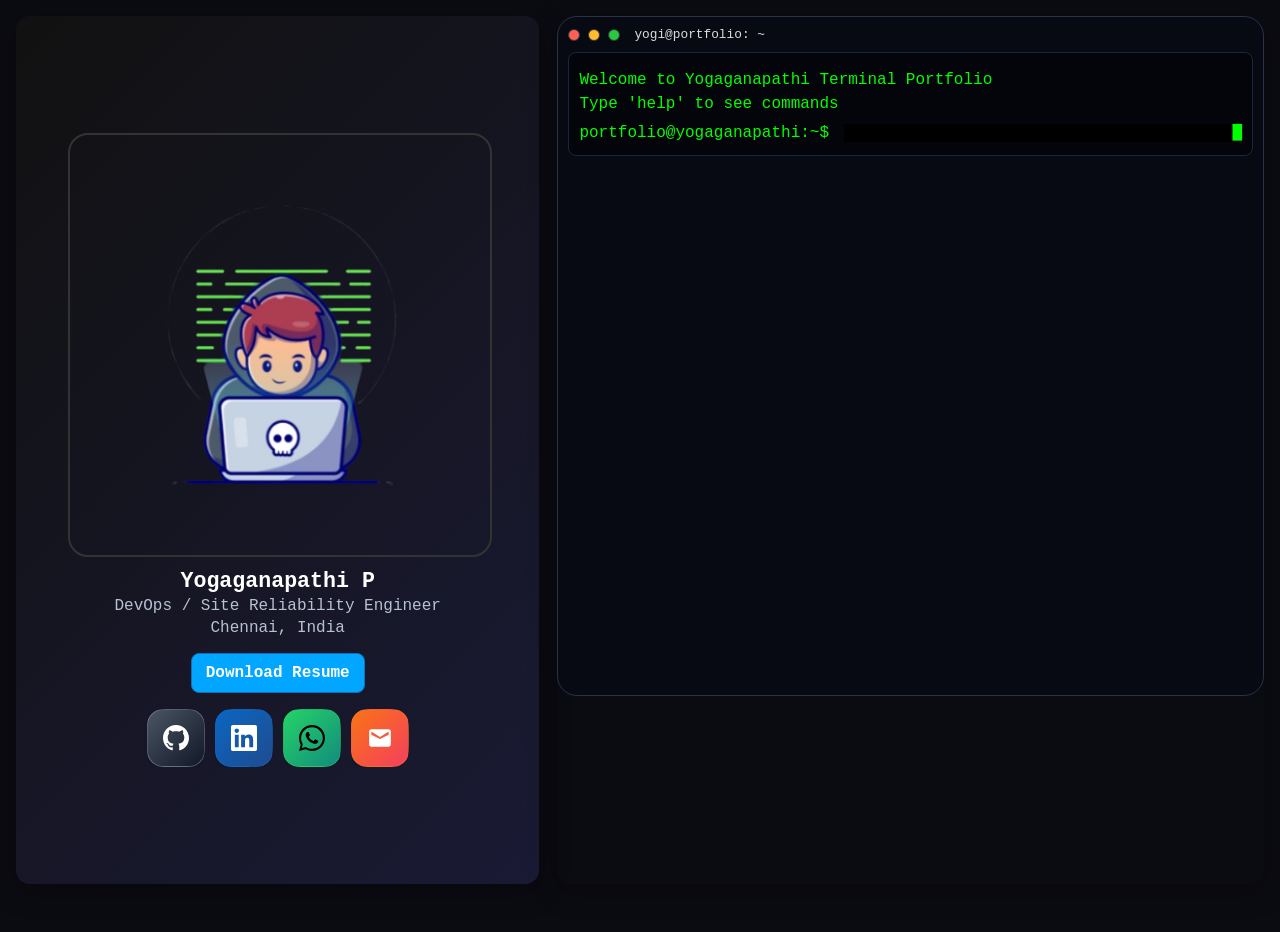
<file: index.html>
<!DOCTYPE html>
<html>

<head>
<meta charset="UTF-8">
<title>Yogaganapathi | Terminal Portfolio</title>
<link rel="stylesheet" href="styles.css">
<meta name="viewport" content="width=device-width, initial-scale=1.0">
</head>

<body>
    <div class="page-layout">
        <section class="left-panel">
            <div class="resume-card">
                <img src="image.png" alt="Resume Image" class="resume-image" />
                <div class="resume-content">
                    <h1>Yogaganapathi P</h1>
                    <p>DevOps / Site Reliability Engineer</p>
                    <p>Chennai, India</p>
                    <a class="download-btn" href="Yogaganapathi_DevOps_SRE.pdf" download="Yogaganapathi_Resume.pdf">Download Resume</a>

                    <svg width="0" height="0" style="position:absolute;">
                        <defs>
                            <clipPath id="squircleClip" clipPathUnits="objectBoundingBox">
                                <path d="M 0,0.5 C 0,0 0,0 0.5,0 S 1,0 1,0.5 1,1 0.5,1 0,1 0,0.5"></path>
                            </clipPath>
                        </defs>
                    </svg>

                    <div class="social-icons">
                        <a class="social-icon github" href="https://github.com/yogitech2000" target="_blank" rel="noreferrer" aria-label="GitHub">
                            <svg viewBox="0 0 24 24" fill="currentColor" class="social-svg" xmlns="http://www.w3.org/2000/svg">
                                <path d="M12 0c-6.626 0-12 5.373-12 12 0 5.302 3.438 9.8 8.207 11.387.599.111.793-.261.793-.577v-2.234c-3.338.726-4.033-1.416-4.033-1.416-.546-1.387-1.333-1.756-1.333-1.756-1.089-.745.083-.729.083-.729 1.205.084 1.839 1.237 1.839 1.237 1.07 1.834 2.807 1.304 3.492.997.107-.775.418-1.305.762-1.604-2.665-.305-5.467-1.334-5.467-5.931 0-1.311.469-2.381 1.236-3.221-.124-.303-.535-1.524.117-3.176 0 0 1.008-.322 3.301 1.23.957-.266 1.983-.399 3.003-.404 1.02.005 2.047.138 3.006.404 2.291-1.552 3.297-1.23 3.297-1.23.653 1.653.242 2.874.118 3.176.77.84 1.235 1.911 1.235 3.221 0 4.609-2.807 5.624-5.479 5.921.43.372.823 1.102.823 2.222v3.293c0 .319.192.694.801.576 4.765-1.589 8.199-6.086 8.199-11.386 0-6.627-5.373-12-12-12z"></path>
                            </svg>
                        </a>
                        <a class="social-icon linkedin" href="https://linkedin.com/in/yogaganapathi-p" target="_blank" rel="noreferrer" aria-label="LinkedIn">
                            <svg viewBox="0 0 24 24" fill="currentColor" class="social-svg" xmlns="http://www.w3.org/2000/svg">
                                <path d="M20.447 20.452h-3.554v-5.569c0-1.328-.027-3.037-1.852-3.037-1.853 0-2.136 1.445-2.136 2.939v5.667H9.351V9h3.414v1.561h.046c.477-.9 1.637-1.85 3.37-1.85 3.601 0 4.267 2.37 4.267 5.455v6.286zM5.337 7.433c-1.144 0-2.063-.926-2.063-2.065 0-1.138.92-2.063 2.063-2.063 1.14 0 2.064.925 2.064 2.063 0 1.139-.925 2.065-2.064 2.065zm1.782 13.019H3.555V9h3.564v11.452zM22.225 0H1.771C.792 0 0 .774 0 1.729v20.542C0 23.227.792 24 1.771 24h20.451C23.2 24 24 23.227 24 22.271V1.729C24 .774 23.2 0 22.222 0h.003z"></path>
                            </svg>
                        </a>
                        <a class="social-icon whatsapp" href="https://wa.me/919876543210" target="_blank" rel="noreferrer" aria-label="WhatsApp">
                            <svg viewBox="0 0 24 24" class="social-svg" xmlns="http://www.w3.org/2000/svg">
                                <path d="M20.52 3.48A11.77 11.77 0 0 0 12 0C5.37 0 0 5.37 0 12c0 2.12.55 4.19 1.6 6.01L0 24l6.17-1.62A11.94 11.94 0 0 0 12 24c6.63 0 12-5.37 12-12 0-3.18-1.24-6.17-3.48-8.52zM12 22c-1.92 0-3.79-.5-5.43-1.45l-.39-.23-3.67.97.98-3.58-.25-.41A9.93 9.93 0 0 1 2 12c0-5.52 4.48-10 10-10s10 4.48 10 10-4.48 10-10 10zm5.27-7.73c-.29-.15-1.71-.84-1.97-.93-.26-.1-.45-.15-.64.15-.19.29-.74.93-.91 1.12-.17.19-.34.21-.63.07-.29-.15-1.23-.45-2.34-1.43-.86-.77-1.43-1.72-1.6-2.01-.17-.29-.02-.45.13-.6.13-.13.29-.34.43-.51.15-.17.19-.29.29-.48.1-.19.05-.36-.02-.51-.07-.15-.64-1.54-.88-2.11-.23-.55-.47-.47-.64-.48h-.55c-.19 0-.48.07-.74.36-.26.29-1 1-1 2.43s1.02 2.82 1.16 3.01c.15.19 2 3.05 4.84 4.28.68.29 1.21.46 1.62.59.68.21 1.3.18 1.79.11.55-.08 1.71-.7 1.95-1.38.24-.68.24-1.26.17-1.38-.07-.12-.26-.19-.55-.34z"></path>
                            </svg>
                        </a>
                        <a class="social-icon email" href="mailto:yogaganapathi23042000@gmail.com" target="_blank" rel="noreferrer" aria-label="Email">
                            <svg viewBox="0 0 24 24" fill="currentColor" class="social-svg" xmlns="http://www.w3.org/2000/svg">
                                <path d="M20 4H4c-1.1 0-2 .9-2 2v12c0 1.1.9 2 2 2h16c1.1 0 2-.9 2-2V6c0-1.1-.9-2-2-2zm0 4.99L12 13 4 8.99V6l8 5 8-5v2.99z"></path>
                            </svg>
                        </a>
                    </div>
                </div>
            </div>
        </section>

        <section class="right-panel">
            <div class="terminal-shell">
                <div class="terminal-header">
                    <span class="terminal-dot red"></span>
                    <span class="terminal-dot yellow"></span>
                    <span class="terminal-dot green"></span>
                    <span class="terminal-title">yogi@portfolio: ~</span>
                </div>
                <div id="terminal"></div>
            </div>
        </section>
    </div>

    <script src="script.js"></script>
</body>

</html>
</file>
<file: styles.css>
body {
    background: #0b0b12;
    color: #00ff00;
    font-family: "Courier New", monospace;
    margin: 0;
    padding: 16px;
    font-size: 16px;
    overflow-x: hidden;
    min-height: 100vh;
}

.page-layout {
    display: grid;
    grid-template-columns: minmax(250px, 1fr) minmax(350px, 1.35fr);
    gap: 18px;
    align-items: stretch;
    min-height: calc(100vh - 32px);
}

.left-panel, .right-panel {
    border-radius: 14px;
    box-shadow: 0 6px 28px rgba(0, 0, 0, 0.35);
}

.left-panel {
    background: linear-gradient(135deg, #111 0%, #1a1a35 100%);
    padding: 16px;
    display: flex;
    align-items: center;
    justify-content: center;
}

.resume-card {
    width: 100%;
    max-width: 420px;
    text-align: center;
    color: #f7f7ff;
}

.resume-image {
    width: 100%;
    height: auto;
    border-radius: 20px;
    border: 2px solid #333;
    display: block;
    margin-bottom: 12px;
    object-fit: cover;
}

.resume-content h1 {
    margin: 8px 0 4px;
    font-size: 1.35rem;
    color: #fff;
}

.resume-content p {
    margin: 4px 0;
    color: #b8c1d2;
}

.download-btn {
    display: inline-block;
    margin-top: 12px;
    text-decoration: none;
    background: #00a6ff;
    color: #fff;
    font-weight: bold;
    padding: 10px 14px;
    border-radius: 8px;
    border: 1px solid #0f71b9;
    transition: transform .1s ease, background .2s ease;
}

.download-btn:hover {
    background: #0087d1;
    transform: translateY(-1px);
}
.social-icons {
    display: flex;
    justify-content: center;
    gap: 10px;
    margin-top: 16px;
}

.social-icon {
    width: 56px;
    height: 56px;
    border-radius: 16px;
    display: inline-flex;
    align-items: center;
    justify-content: center;
    box-shadow: 0 8px 20px rgba(0, 0, 0, 0.35);
    border: 1px solid rgba(255, 255, 255, 0.15);
    cursor: pointer;
    transition: transform 0.2s ease, box-shadow 0.2s ease;
    clip-path: url(#squircleClip);
    text-decoration: none;
    color: #fff;
}

.social-icon:hover {
    transform: translateY(-3px) scale(1.05);
    box-shadow: 0 12px 24px rgba(0, 0, 0, 0.45);
}

.social-icon.github {
    background: linear-gradient(135deg, #4b5563 0%, #111827 100%);
    border-color: rgba(148, 163, 184, 0.45);
}

.social-icon.linkedin {
    background: linear-gradient(135deg, #0a66c2 0%, #1f4c8f 100%);
    border-color: rgba(14, 115, 220, 0.4);
}

.social-icon.whatsapp {
    background: linear-gradient(135deg, #25d366 0%, #128c7e 100%);
    border-color: rgba(37, 211, 102, 0.45);
}

.social-icon.email {
    background: linear-gradient(135deg, #f97316 0%, #f43f5e 100%);
    border-color: rgba(248, 113, 37, 0.45);
}

.social-svg {
    width: 26px;
    height: 26px;
}
.terminal-shell {
    background: #070a12;
    border: 1px solid #2a3046;
    border-radius: 20px;
    height: min(94vh, 680px);
    display: flex;
    flex-direction: column;
    padding: 10px;
    box-sizing: border-box;
    overflow: hidden;
}

.terminal-header {
    display: flex;
    align-items: center;
    gap: 8px;
    margin-bottom: 10px;
    font-size: 0.8rem;
    color: #c8d0e3;
}

.terminal-dot {
    width: 10px;
    height: 10px;
    border-radius: 50%;
    display: inline-block;
    border: 1px solid #333;
}

.terminal-dot.red { background: #ff5f56; }
.terminal-dot.yellow { background: #ffbd2e; }
.terminal-dot.green { background: #27c93f; }

.terminal-title { margin-left: 6px; color: #ddd; }

#terminal {
    width: 100%;
    max-height: calc(84vh - 56px);
    line-height: 1.5;
    white-space: pre-wrap;
    overflow-y: auto;
    padding: 10px;
    box-sizing: border-box;
    font-family: "Courier New", monospace;
    background: #04050a;
    border-radius: 8px;
    border: 1px solid #1f243d;
    transition: all 0.2s ease;
}

.line {
    display: flex;
    align-items: center;
    min-height: 24px;
}

.prompt {
    margin-right: 5px;
    flex-shrink: 0;
}

.terminal-input {
    background: transparent;
    border: none;
    color: #00ff00;
    font-family: inherit;
    font-size: 16px;
    outline: none;
    flex: 1;
    padding: 0;
    margin: 0;
}

.cursor {
    color: #00ff00;
    animation: blink 1s infinite;
    font-family: inherit;
    font-size: 16px;
    margin-left: -1px;
}

@keyframes blink { 0%, 50% { opacity: 1; } 51%, 100% { opacity: 0; } }

.output { margin: 5px 0; opacity: 0; animation: fadeIn .3s ease forwards; }

@keyframes fadeIn { from { opacity: 0; transform: translateY(6px);} to { opacity: 1; transform: translateY(0);} }

@media (max-width: 980px) {
    .page-layout { grid-template-columns: 1fr; }
    body { padding: 10px; }
    .left-panel { margin-bottom: 12px; }
}

.line{
display:flex;
align-items: center;
min-height: 24px;
}

.prompt{
margin-right:5px;
flex-shrink: 0;
}

.terminal-input{
background:black;
border:none;
color:#00ff00;
font-family:inherit;
font-size:16px;
outline:none;
flex: 1;
border: none;
padding: 0;
margin: 0;
}

.cursor{
color:#00ff00;
animation: blink 1s infinite;
font-family: inherit;
font-size: 16px;
margin-left: -1px;
}

@keyframes blink {
0%, 50% { opacity: 1; }
51%, 100% { opacity: 0; }
}

.output{
margin:5px 0;
opacity: 0;
animation: fadeIn 0.3s ease forwards;
}

@keyframes fadeIn {
from { opacity: 0; transform: translateY(10px); }
to { opacity: 1; transform: translateY(0); }
}

/* Responsive design */
@media (max-width: 980px) {
    .page-layout { grid-template-columns: 1fr; }
    body { padding: 10px; }
    .left-panel { margin-bottom: 12px; }
    .terminal-shell { height: auto; }
    #terminal { max-height: 360px; }
}

@media (max-width: 768px) {
    body { font-size: 14px; }
    .terminal-input, .cursor { font-size: 14px; }
}

@media (max-width: 480px) {
    body { padding: 5px; font-size: 12px; }
    .terminal-input, .cursor { font-size: 12px; }
    .line { min-height: 20px; }
}
</file>
